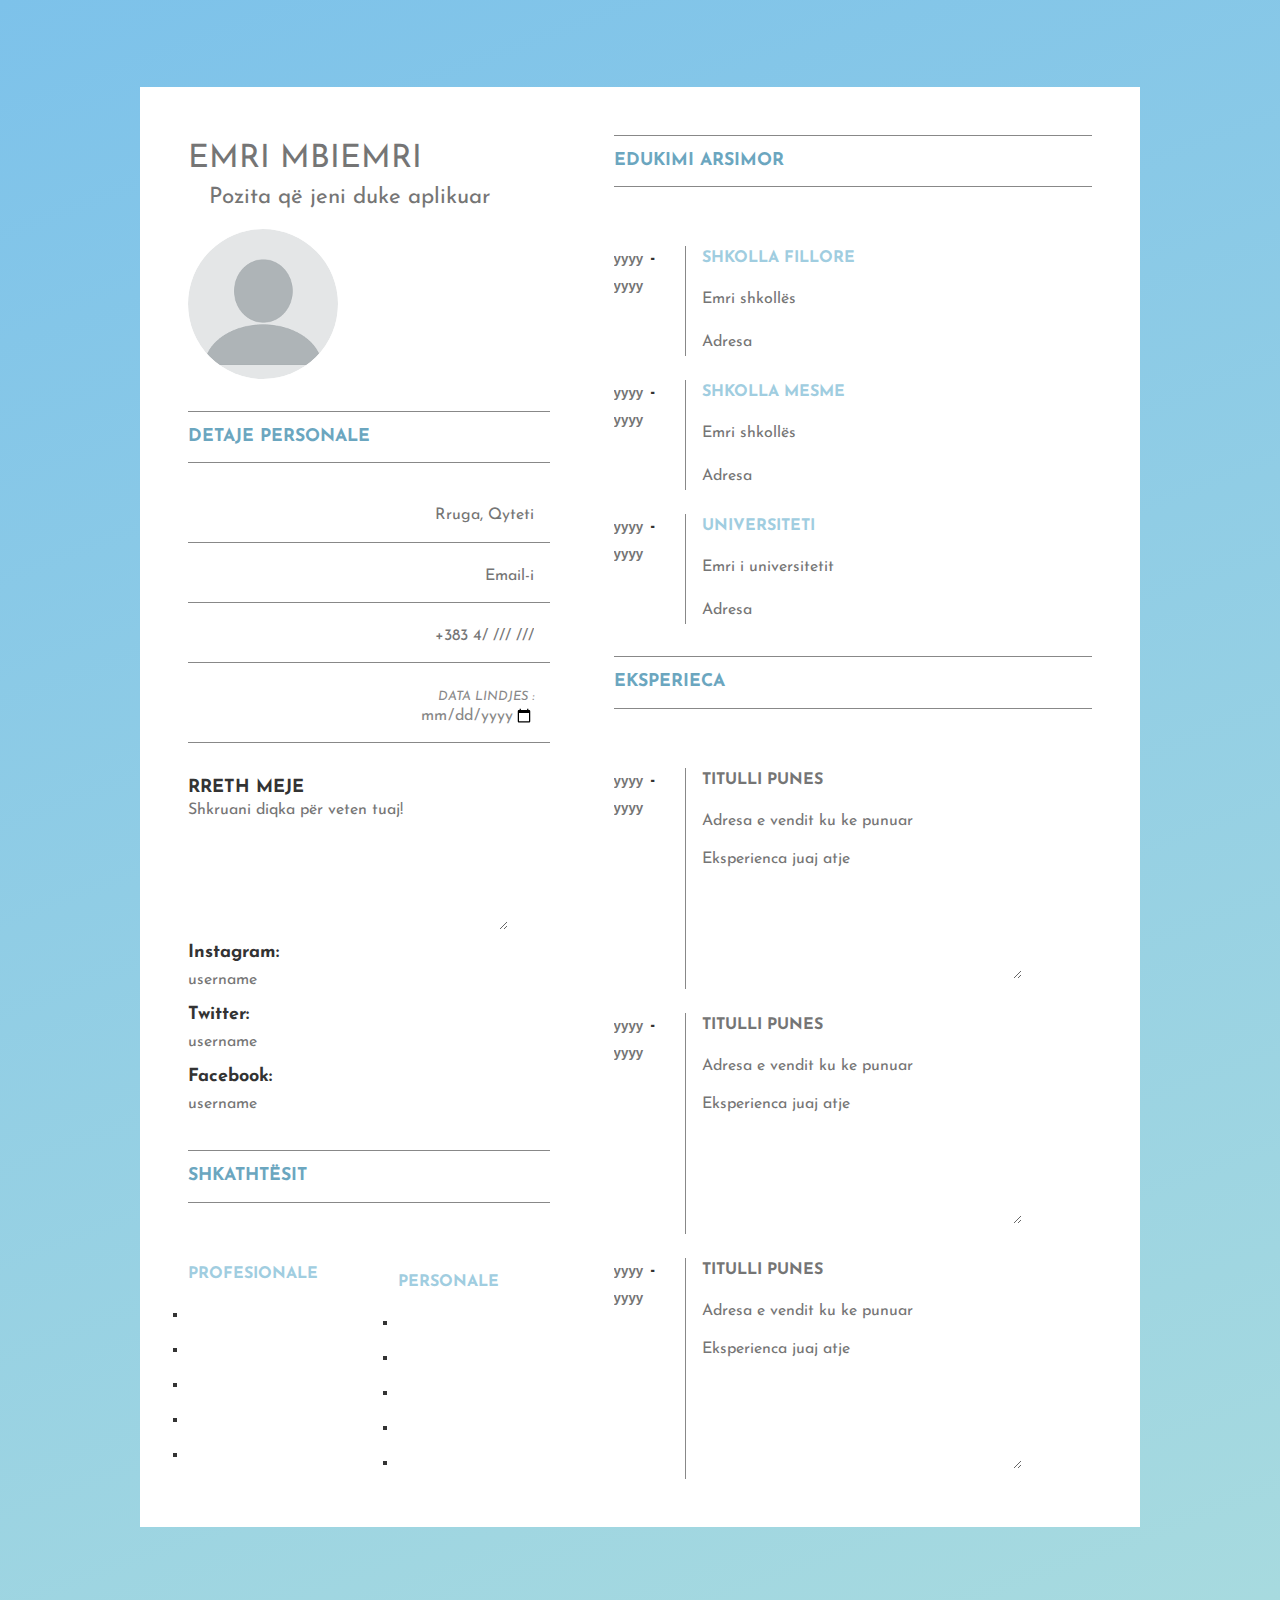
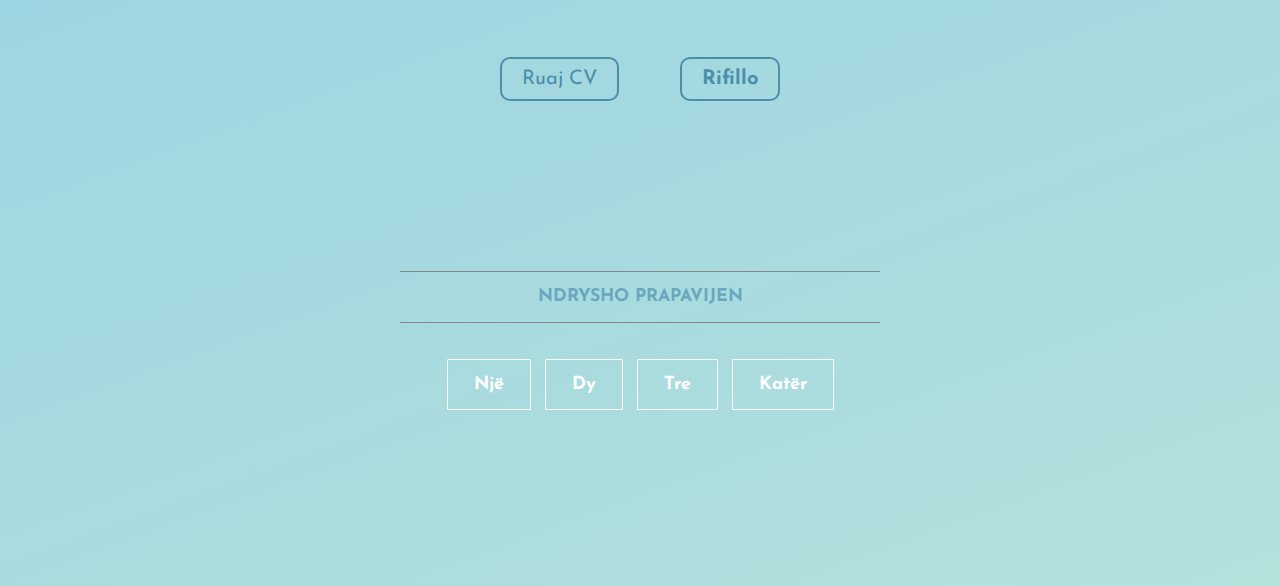
<file: cv.html>
<!DOCTYPE html>
<html>
<head>
	<title>Cv</title>
	<link rel="stylesheet" type="text/css" href="style-c.css" alt="">
<link href="https://fonts.googleapis.com/css2?family=Josefin+Sans:ital,wght@0,100;0,200;0,300;0,400;0,500;0,600;0,700;1,100;1,200;1,300;1,400;1,500;1,600;1,700&display=swap" rel="stylesheet">
<link rel="stylesheet" type="text/js" href="forms.js">
	
	
	<style type="text/css">
</style>
	
	
	</head>
<body>
	
	
<div style="height: 55px;"></div>
	
	
	<form id="form-user">
	<div class="resume">
		<div class="column">
			<section class="profile"><h1><input type="text" name="name" placeholder="Emri Mbiemri" style=" font-size: 2rem;
	text-transform: uppercase; border: none;  font-family: Josefin Sans;"> 
<p><em><input  type="name" placeholder="Pozita që jeni duke aplikuar" class="detajet" style="font-size: 1.4rem;"></em></p>
<script src="https://ajax.googleapis.com/ajax/libs/jquery/2.1.1/jquery.min.js"></script>
<div id="profile-container">
   <image id="profileImage" src="fotoo.png" />
</div>
<input id="imageUpload" type="file" 
       name="profile_photo" placeholder="Photo" required="" capture>

<script type="text/javascript">
  $("#profileImage").click(function(e) {
    $("#imageUpload").click();
});

function fasterPreview( uploader ) {
    if ( uploader.files && uploader.files[0] ){
          $('#profileImage').attr('src', 
             window.URL.createObjectURL(uploader.files[0]) );
    }
}

$("#imageUpload").change(function(){
    fasterPreview( this );
});
</script>
				
</section>
<section class="contact">
	<h2>Detaje personale</h2><br>
	<address>
	<ul>
	<li><input type="name" placeholder="Rruga, Qyteti" class="detajet" style=" text-align: right;"></li>
	<li> <a ><input type="name" placeholder="Email-i" class="detajet" style=" text-align: right;"></a></li>
	<li><a ><input type="tel" placeholder="+383 4/ /// ///" class="detajet" style=" text-align: right;"></a></li>
	<li>Data lindjes : <input type="date"  class="detajet" placeholder="dd/mm/yyyy"style=" text-align: right;"></li>
		</address>
	</ul>
</section>
<section class="objectives">
	<b>RRETH MEJE<b><br>
	<p><textarea rows="8" cols="50" maxlength="190" class="detajet" placeholder="Shkruani diqka për veten tuaj!"></textarea> </p>
</section>
<section class="socials">
	<ul>
		<li>Instagram:  <input type="name" placeholder="username" class="detajet" ></li>
		<li>Twitter:    <input type="name" placeholder="username" class="detajet" ></li>
		<li>Facebook:   <input type="name" placeholder="username" class="detajet" ></li>
	</ul>
</section>
<section class="skills">
	<h2>Shkathtësit</h2> <br>
	<ul> <li><h3>Profesionale</h3>
<ul>
	<li style="list-style: square;"><input type="name" class="detajet1"></li>
	<li style="list-style: square;"><input type="name" class="detajet1"></li>
	<li style="list-style: square;"><input type="name" class="detajet1"></li>
	<li style="list-style: square;"><input type="name" class="detajet1"></li>
	<li style="list-style: square;"><input type="name" class="detajet1"></li>
</ul>
	</li>

        <li><h3>Personale</h3>
        <ul>
        	
        <li style="list-style: square;"><input type="name" class="detajet1"></li>
	<li style="list-style: square;"><input type="name" class="detajet1"></li>
	<li style="list-style: square;"><input type="name" class="detajet1"></li>
	<li style="list-style: square;"><input type="name" class="detajet1"></li>
	<li style="list-style: square;"><input type="name" class="detajet1"></li>
        </ul>
        </li>   
	</ul>
</section>
		</div>
		<div class="column">
			<section class="education">
	<h2>Edukimi Arsimor</h2><br>
	<ul class="timeLine">
		<li class="event"> 
			<span class="duration"><input type="name" maxlength="4" placeholder="yyyy" class="years"> - <input type="name" maxlength="4" placeholder="yyyy" class="years"></span>
			<div class="content">
				<h3>Shkolla Fillore</h3>
<p><em><input type="name" placeholder="Emri shkollës"class="detajett" ></em></p>
<p><input type="name" placeholder="Adresa"class="detajett" ></p>
			</div>
		</li>
		<li class="event"> 
<span class="duration"><input type="name" maxlength="4" placeholder="yyyy" class="years"> - <input type="name" maxlength="4" placeholder="yyyy" class="years"></span>
			<div class="content">
<h3>Shkolla mesme</h3>
<p><em><input type="name" placeholder="Emri shkollës"class="detajett" ></em></p>
<p><input type="name" placeholder="Adresa"class="detajett" ></p>
</div>
		</li>
			<li class="event"> 
<span class="duration"><input type="name" maxlength="4" placeholder="yyyy" class="years"> - <input type="name" maxlength="4" placeholder="yyyy" class="years"></span>
			<div class="content">
<h3>Universiteti</h3>
<p><em><input type="name" placeholder="Emri i universitetit"class="detajett" ></em></p>
<p><input type="name" placeholder="Adresa"class="detajett" ></p> 
</div>
		</li>

	</ul>
</section>
<section class="Experience"><h2>Eksperieca</h2><br>
	<ul class="timeLine">
		<li class="event">
			<span class="duration"><input type="name" maxlength="4" placeholder="yyyy" class="years"> - <input type="name" maxlength="4" placeholder="yyyy" class="years"></span>
			<div class="content">
			<h3><input type="name" placeholder="Titulli punës" class="detajet2"> </h3>
			<p><input type="name" placeholder="Adresa e vendit ku ke punuar"class="detajet1" style="width: 20rem;"></p>
			<p><textarea class="detajet" rows="8" cols="50" maxlength="190" placeholder="Eksperienca juaj atje"></textarea></p>
		</div>
		</li>
	<li class="event">
			<span class="duration"><input type="name" maxlength="4" placeholder="yyyy" class="years"> - <input type="name" maxlength="4" placeholder="yyyy" class="years"></span>
			<div class="content">
			<h3><input type="name" placeholder="Titulli punës" class="detajet2" > </h3>
			<p><input type="name" placeholder="Adresa e vendit ku ke punuar"class="detajet1" style="width: 20rem;"></p>
			<p><textarea class="detajet" rows="8" cols="50" maxlength="190" placeholder="Eksperienca juaj atje"></textarea></p>
		</div>
		</li>
	<li class="event">
			<span class="duration"><input type="name" maxlength="4" placeholder="yyyy" class="years"> - <input type="name" maxlength="4" placeholder="yyyy" class="years"></span>
			<div class="content">
			<h3><input type="name" placeholder="Titulli punës" class="detajet2" > </h3>
			<p><input type="name" placeholder="Adresa e vendit ku ke punuar"class="detajet1" style="width: 20rem;"></p>
			<p><textarea class="detajet" rows="8" cols="50" maxlength="190" placeholder="Eksperienca juaj atje"></textarea></p>
		</div>
		</li>
	</ul>
</section>
		</div>
	</div>
<div class="container">
  <div class="formmm-box"><button class="btn btn1">Ruaj CV</button>
 </div>
 <script >
     var btn = document.querySelector("button");
     btn.onclick =() => {
      window.print();
     }
   </script>
 <div class="form-box"  style="text-align: right;">
 <button class="btn btn1"type="reset"><b>Rifillo<b></button>
 </div></div>
</form>
<div id="container">
    <h2>Ndrysho prapavijen</h2>
  <div class="buttons">
    <ul class="icons">
      <li class="one"><a href="#">Një</a></li>
      <li class="two"><a href="#">Dy</a></li>
      <li class="three"><a href="#">Tre</a></li>
      <li class="four"><a href="#">Katër</a></li>
    </ul>

  </div></div>
<script >
	 $(document).ready(function() {
  $("li.one").click(function() {
    $("body").removeClass().toggleClass("bg1");
  });
  $("li.two").click(function() {
    $("body").removeClass().toggleClass("bg2");
  });
  $("li.three").click(function() {
     $("body").removeClass().toggleClass("bg3");
  });
  $("li.four").click(function() {
     $("body").removeClass().toggleClass("bg4");
  });
  
});
</script>
</body>
</html>
</file>
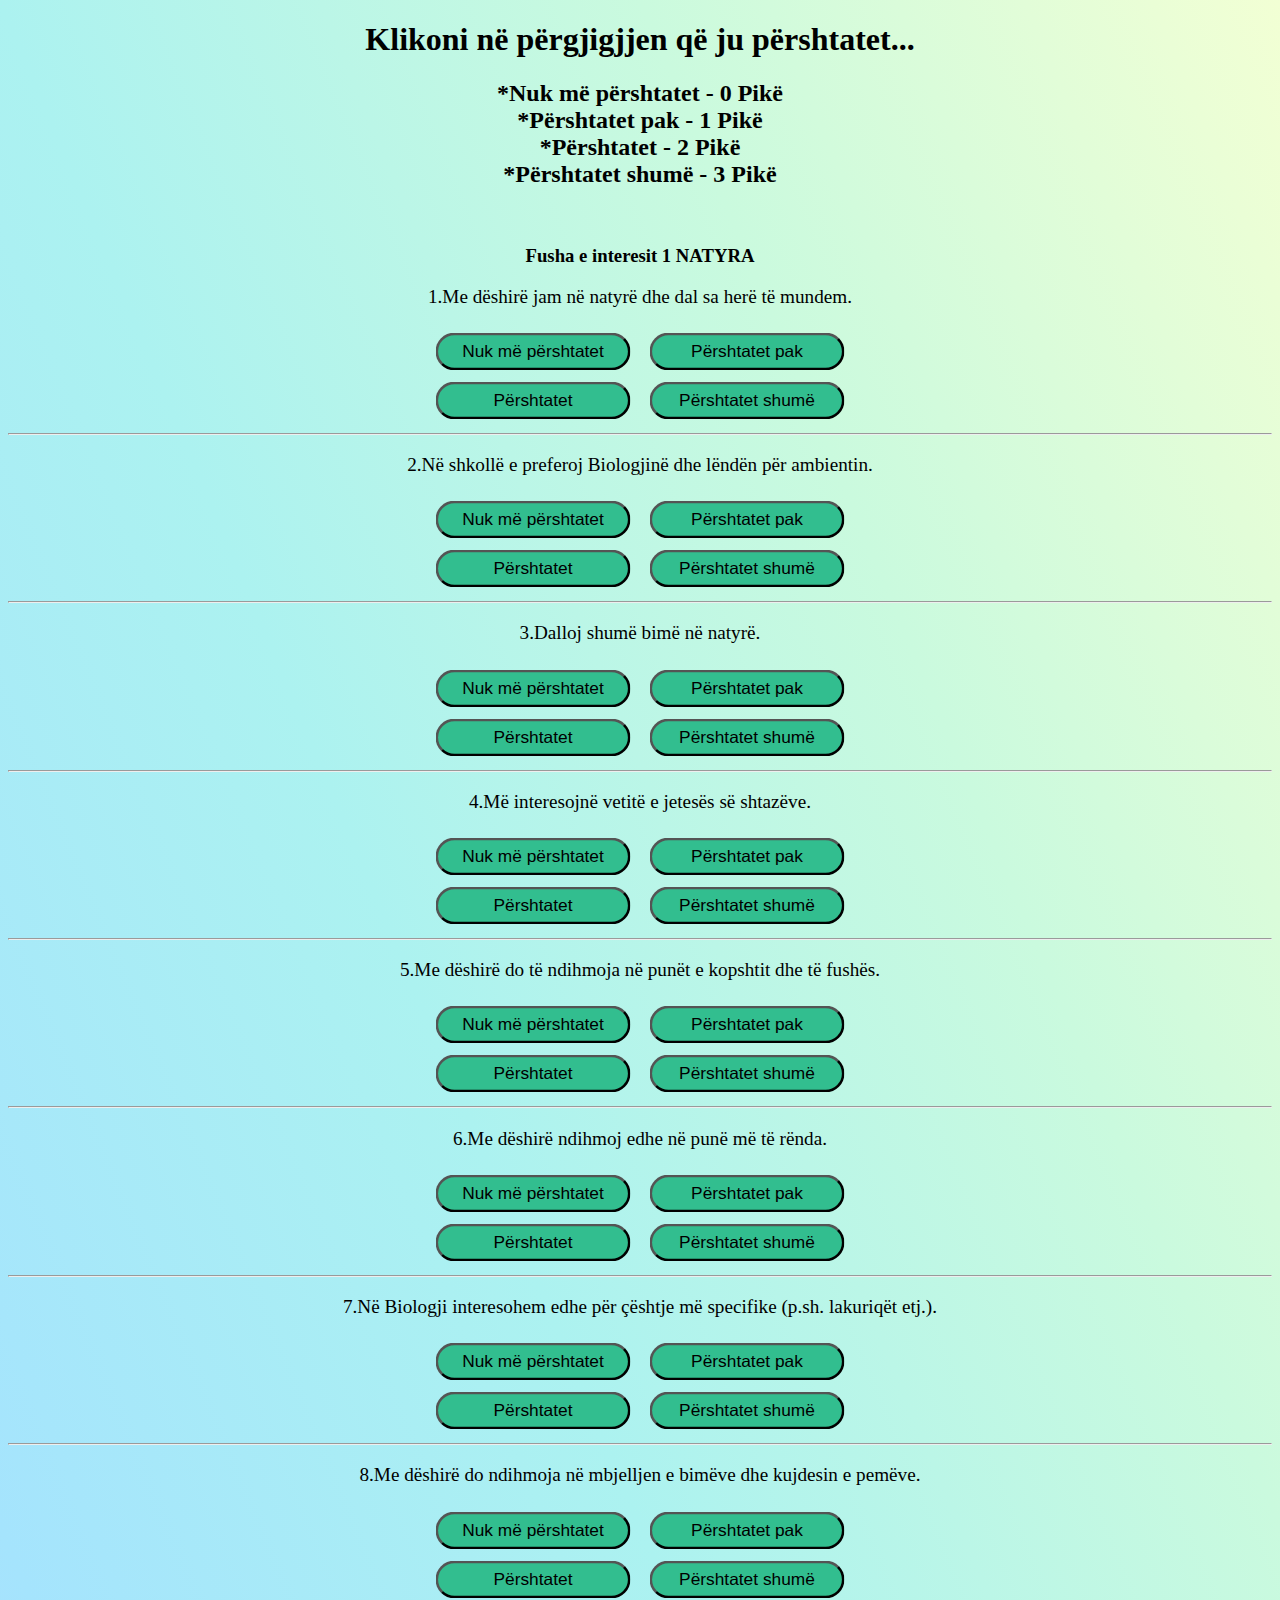
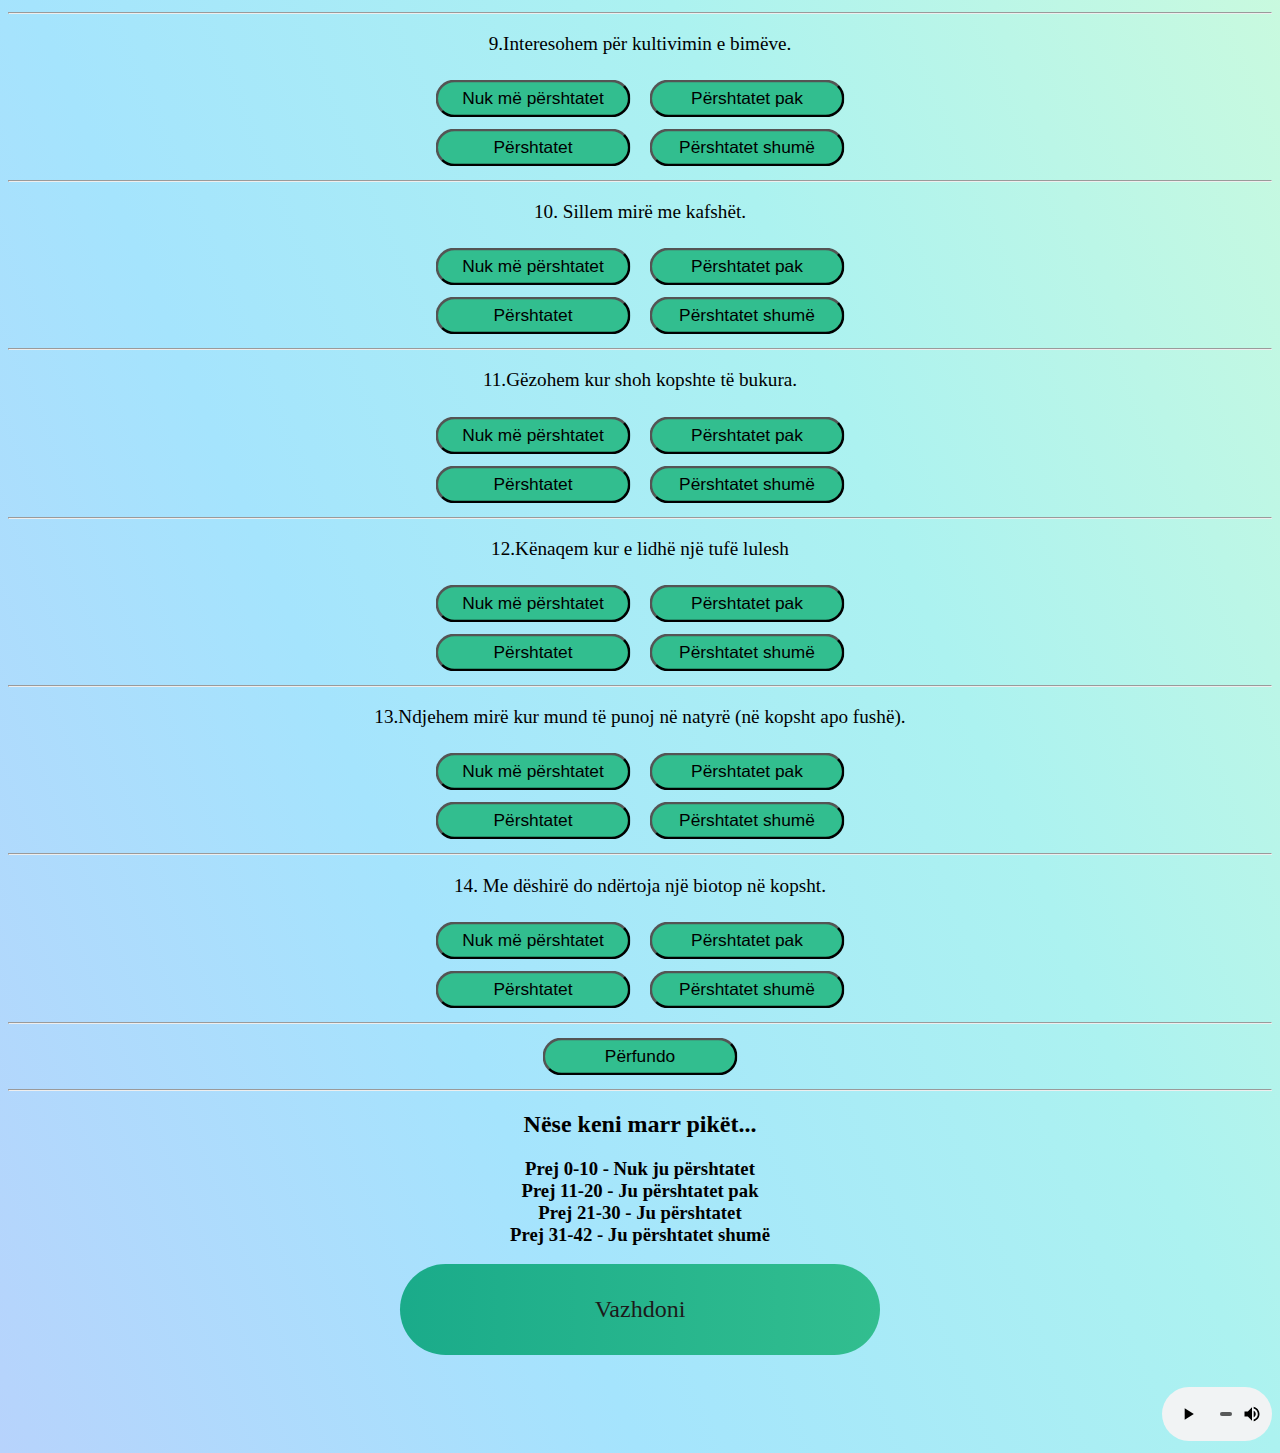
<file: game.html>
<!DOCTYPE html>
<html lang="en">

<head>
    <meta charset="UTF-8">
    <meta name="viewport" content="width=device-width, initial-scale=1.0">
    <title>Game</title>
    <link rel="stylesheet" href="game.css">
</head>
<body>

    <div class="container">
        <h1 class="header-one">Klikoni në përgjigjjen që ju përshtatet... </h1>
          <h2 class="header-two" >   
            *Nuk më përshtatet - 0 Pikë<br>
            *Përshtatet pak - 1 Pikë<br>
            *Përshtatet - 2 Pikë<br>
            *Përshtatet shumë - 3 Pikë
        </h2>
        <br>
        <h3 class="header-three">Fusha e interesit 1 NATYRA</h3>

        <div id="question-1">
            <p style="font-size:larger;">1.Me dëshirë jam në natyrë dhe dal sa herë të mundem. </p>
            <form id="form-question-1">
                <button id="first-choice-1" data-points="0" onclick="addPoints('first-choice-1'); disableButtons('first')">Nuk më përshtatet</button>  
                <button id="first-choice-2" data-points="1" onclick="addPoints('first-choice-2'); disableButtons('first')">Përshtatet pak</button>
                <br>
                <button id="first-choice-3" data-points="2" onclick="addPoints('first-choice-3'); disableButtons('first')">Përshtatet</button>
                <button id="first-choice-4" data-points="3" onclick="addPoints('first-choice-4'); disableButtons('first')">Përshtatet shumë</button>
            </form>
        </div>

        <hr>

        <div id="question-2">
            <p style="font-size:larger;">2.Në shkollë e preferoj Biologjinë dhe lëndën për ambientin.</p>
            <form id="form-question-2">
                <button id="second-choice-1" data-points="0" onclick="addPoints('first-choice-1'); disableButtons('second')">Nuk më përshtatet</button>  
                <button id="second-choice-2" data-points="1" onclick="addPoints('second-choice-2'); disableButtons('second')">Përshtatet pak</button>
                <br>
                <button id="second-choice-3" data-points="2" onclick="addPoints('second-choice-3'); disableButtons('second')">Përshtatet</button>
                <button id="second-choice-4" data-points="3" onclick="addPoints('second-choice-4'); disableButtons('second')">Përshtatet shumë</button>   
            </form>
        </div>

        <hr>

        <div id="question-3">
            <p style="font-size:larger;">3.Dalloj shumë bimë në natyrë.</p>
            <form id="form-question-3">
                <button id="third-choice-1" data-points="0" onclick="addPoints('third-choice-1'); disableButtons('third')">Nuk më përshtatet</button>
                <button id="third-choice-2" data-points="1" onclick="addPoints('third-choice-2'); disableButtons('third')">Përshtatet pak</button>
                <br>
                <button id="third-choice-3" data-points="2" onclick="addPoints('third-choice-3'); disableButtons('third')">Përshtatet</button>
                <button id="third-choice-4" data-points="3" onclick="addPoints('third-choice-4'); disableButtons('third')">Përshtatet shumë</button>
            </form>
        </div>

        <hr>

        <div id="question-4">
            <p style="font-size:larger;">4.Më interesojnë vetitë e jetesës së shtazëve. </p>
            <form id="form-question-4">
                <button id="fourth-choice-1" data-points="0" onclick="addPoints('fourth-choice-1'); disableButtons('fourth')">Nuk më përshtatet</button>
                <button id="fourth-choice-2"data-points="1" onclick="addPoints('fourth-choice-2'); disableButtons('fourth')">Përshtatet pak</button>
                <br>
                <button id="fourth-choice-3"data-points="2" onclick="addPoints('fourth-choice-3'); disableButtons('fourth')">Përshtatet</button>
                <button id="fourth-choice-4"data-points="3" onclick="addPoints('fourth-choice-4'); disableButtons('fourth')">Përshtatet shumë</button>
            </form>
        </div>

        <hr>

        <div id="question-3">
            <p style="font-size:larger;">5.Me dëshirë do të ndihmoja në punët e kopshtit dhe të fushës. </p>
            <form id="form-question-3">
                <button id="fifth-choice-1"data-points="0" onclick="addPoints('fifth-choice-1'); disableButtons('fifth')">Nuk më përshtatet</button>
                <button id="fifth-choice-2"data-points="1" onclick="addPoints('fifth-choice-2'); disableButtons('fifth')">Përshtatet pak</button>
                <br>
                <button id="fifth-choice-3"data-points="2" onclick="addPoints('fifth-choice-3'); disableButtons('fifth')">Përshtatet</button>
                <button id="fifth-choice-4"data-points="3" onclick="addPoints('fifth-choice-4'); disableButtons('fifth')">Përshtatet shumë</button>
            </form>
        </div>

        <hr>

        <div id="question-3">
            <p style="font-size:larger;">6.Me dëshirë ndihmoj edhe në punë më të rënda.</p>
            <form id="form-question-3">
                <button id="sixth-choice-1"data-points="0" onclick="addPoints('sixth-choice-1'); disableButtons('sixth')">Nuk më përshtatet</button>
                <button id="sixth-choice-2"data-points="1" onclick="addPoints('sixth-choice-2'); disableButtons('sixth')">Përshtatet pak</button>
                <br>
                <button id="sixth-choice-3"data-points="2" onclick="addPoints('sixth-choice-3'); disableButtons('sixth')">Përshtatet</button>
                <button id="sixth-choice-4"data-points="3" onclick="addPoints('sixth-choice-4'); disableButtons('sixth')">Përshtatet shumë</button>
            </form>
        </div>

        <hr>

        <div id="question-3">
            <p style="font-size:larger;">7.Në Biologji interesohem edhe për çështje më specifike (p.sh. lakuriqët etj.). </p>
            <form id="form-question-3">
                <button id="seventh-choice-1"data-points="0" onclick="addPoints('seventh-choice-1'); disableButtons('seventh')">Nuk më përshtatet</button>
                <button id="seventh-choice-2"data-points="1" onclick="addPoints('seventh-choice-2'); disableButtons('seventh')">Përshtatet pak</button>
                <br>
                <button id="seventh-choice-3"data-points="2" onclick="addPoints('seventh-choice-3'); disableButtons('seventh')">Përshtatet</button>
                <button id="seventh-choice-4"data-points="3" onclick="addPoints('seventh-choice-4'); disableButtons('seventh')">Përshtatet shumë</button>
            </form>
        </div>

        <hr>

        <div id="question-3">
            <p style="font-size:larger;">8.Me dëshirë do ndihmoja në mbjelljen e bimëve dhe kujdesin e pemëve.</p>
            <form id="form-question-3">
                <button id="eighth-choice-1"data-points="0" onclick="addPoints('eighth-choice-1'); disableButtons('eighth')">Nuk më përshtatet</button>
                <button id="eighth-choice-2"data-points="1" onclick="addPoints('eighth-choice-2'); disableButtons('eighth')">Përshtatet pak</button>
                <br>
                <button id="eighth-choice-3"data-points="2" onclick="addPoints('eighth-choice-3'); disableButtons('eighth')">Përshtatet</button>
                <button id="eighth-choice-4"data-points="3" onclick="addPoints('eighth-choice-4'); disableButtons('eighth')">Përshtatet shumë</button>
            </form>
        </div>

        <hr>

        <div id="question-3">
            <p style="font-size:larger;">9.Interesohem për kultivimin e bimëve.</p>
            <form id="form-question-3">
                <button id="ninth-choice-1"data-points="0" onclick="addPoints('ninth-choice-1'); disableButtons('ninth')">Nuk më përshtatet</button>
                <button id="ninth-choice-2"data-points="1" onclick="addPoints('ninth-choice-2'); disableButtons('ninth')">Përshtatet pak</button>
                <br>
                <button id="ninth-choice-3"data-points="2" onclick="addPoints('ninth-choice-3'); disableButtons('ninth')">Përshtatet</button>
                <button id="ninth-choice-4"data-points="3" onclick="addPoints('ninth-choice-4'); disableButtons('ninth')">Përshtatet shumë</button>
            </form>
        </div>

        <hr>

        <div id="question-3">
            <p style="font-size:larger;">10. Sillem mirë me kafshët.</p>
            <form id="form-question-3">
                <button id="tenth-choice-1"data-points="0" onclick="addPoints('tenth-choice-1'); disableButtons('tenth')">Nuk më përshtatet</button>
                <button id="tenth-choice-2"data-points="1" onclick="addPoints('tenth-choice-2'); disableButtons('tenth')">Përshtatet pak</button>
                <br>
                <button id="tenth-choice-3"data-points="2" onclick="addPoints('tenth-choice-3'); disableButtons('tenth')">Përshtatet</button>
                <button id="tenth-choice-4"data-points="3" onclick="addPoints('tenth-choice-4'); disableButtons('tenth')">Përshtatet shumë </button>
            </form>
        </div>

        <hr>

        <div id="question-3">
            <p style="font-size:larger;">11.Gëzohem kur shoh kopshte të bukura.</p>
            <form id="form-question-3">
                <button id="eleventh-choice-1"data-points="0" onclick="addPoints('eleventh-choice-1'); disableButtons('eleventh')">Nuk më përshtatet</button>
                <button id="eleventh-choice-2"data-points="1" onclick="addPoints('eleventh-choice-2'); disableButtons('eleventh')">Përshtatet pak</button>
                <br>
                <button id="eleventh-choice-3"data-points="2" onclick="addPoints('eleventh-choice-3'); disableButtons('eleventh')">Përshtatet</button>
                <button id="eleventh-choice-4"data-points="3" onclick="addPoints('eleventh-choice-4'); disableButtons('eleventh')">Përshtatet shumë</button>
            </form>
        </div>

        <hr>

        <div id="question-3">
            <p style="font-size:larger;">12.Kënaqem kur e lidhë një tufë lulesh </p>
            <form id="form-question-3">
                <button id="twelfth-choice-1"data-points="0" onclick="addPoints('twelfth-choice-1'); disableButtons('twelfth')">Nuk më përshtatet</button>
                <button id="twelfth-choice-2"data-points="1" onclick="addPoints('twelfth-choice-2'); disableButtons('twelfth')">Përshtatet pak</button>
                <br>
                <button id="twelfth-choice-3"data-points="2" onclick="addPoints('twelfth-choice-3'); disableButtons('twelfth')">Përshtatet</button>
                <button id="twelfth-choice-4"data-points="3" onclick="addPoints('twelfth-choice-4'); disableButtons('twelfth')">Përshtatet shumë</button>
            </form>
        </div>

        <hr>

        <div id="question-3">
            <p style="font-size:larger;">13.Ndjehem mirë kur mund të punoj në natyrë (në kopsht apo fushë).</p>
            <form id="form-question-3">
                <button id="thirteenth-choice-1"data-points="0" onclick="addPoints('thirteenth-choice-1'); disableButtons('thirteenth')">Nuk më përshtatet</button>
                <button id="thirteenth-choice-2"data-points="1" onclick="addPoints('thirteenth-choice-2'); disableButtons('thirteenth')">Përshtatet pak</button>
                <br>
                <button id="thirteenth-choice-3"data-points="2" onclick="addPoints('thirteenth-choice-3'); disableButtons('thirteenth')">Përshtatet</button>
                <button id="thirteenth-choice-4"data-points="3" onclick="addPoints('thirteenth-choice-4'); disableButtons('thirteenth')">Përshtatet shumë</button>
            </form>
        </div>

        <hr>

        <div id="question-3">
            <p style="font-size:larger;">14. Me dëshirë do ndërtoja një biotop në kopsht.</p>
            <form id="form-question-3">
                <button id="fourteenth-choice-1"data-points="0" onclick="addPoints('fourteenth-choice-1'); disableButtons('fourteenth')">Nuk më përshtatet</button>
                <button id="fourteenth-choice-2"data-points="1" onclick="addPoints('fourteenth-choice-2'); disableButtons('fourteenth')">Përshtatet pak</button>
                <br>
                <button id="fourteenth-choice-3"data-points="2" onclick="addPoints('fourteenth-choice-3'); disableButtons('fourteenth')">Përshtatet</button>
                <button id="fourteenth-choice-4"data-points="3" onclick="addPoints('fourteenth-choice-4'); disableButtons('fourteenth')">Përshtatet shumë</button>
            </form>
        </div>

        <hr>
        
        <button id="endButton" onclick="sumPoints()">Përfundo</button>
        
        <div id="displayPoints"></div>

        <hr>

    </div>  
    <div class="container">
        <h2 class="header-two">Nëse keni marr pikët...</h2>
        <h3 class="header-three" >
            Prej 0-10 - Nuk ju përshtatet<br>
            Prej 11-20 - Ju përshtatet pak<br>
            Prej 21-30 - Ju përshtatet <br>
            Prej 31-42 - Ju përshtatet shumë
        </h3>
    </div>
</div>

    
    <div class="contanier">
        <div id=" home" class="flex-column flex-center">
            <a href="game2.html" class="btn">Vazhdoni</a>
        </div>
    </div>

    
      <div class="audio" style="width:110px; margin-left:auto; position:relative;">
    <audio controls autoplay loop style="width:100%;">
      <source src="audio2.mp3">Ky shfletues nuk e mbështet etiketën audio
    </audio>
  </div>

    <script src="game.js"></script>

</body>

</html>
</file>
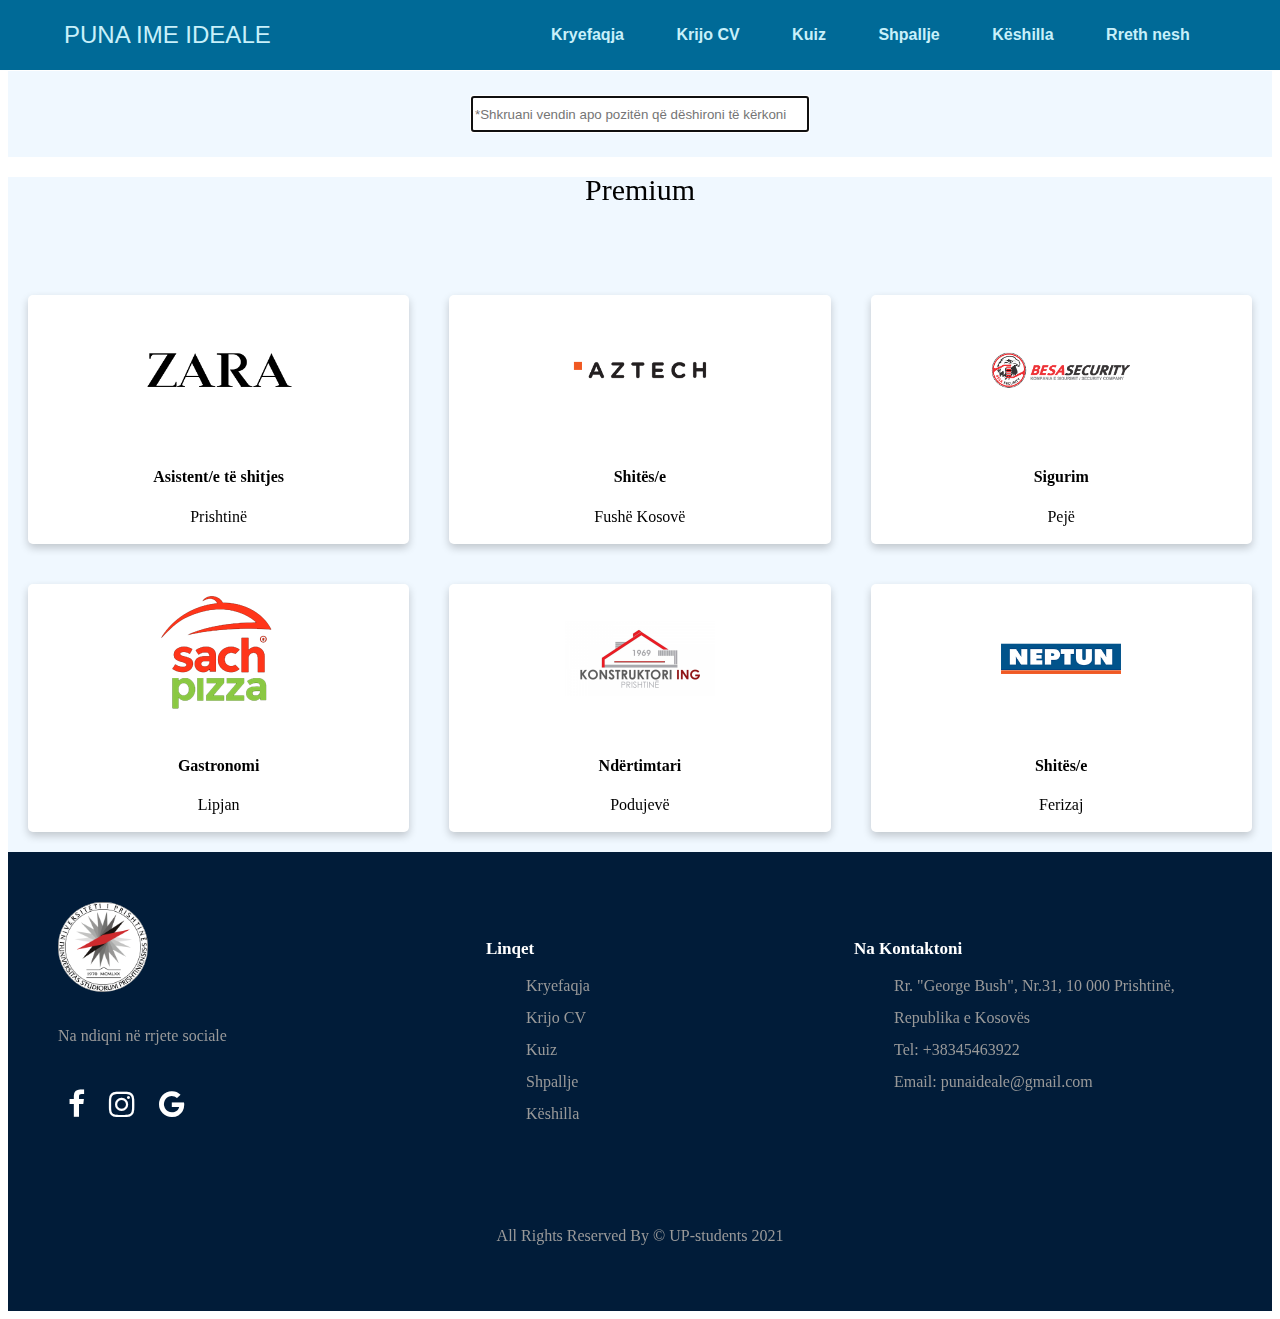
<file: shpalljePune.html>
<!DOCTYPE html>
<html>
	<head>
		<meta charset="utf-8">
		<title>Puna Ime Ideale</title>
		<meta name="viewport" content="width=device-width, initial-scale=1.0">
		<link rel="stylesheet" href="https://cdnjs.cloudflare.com/ajax/libs/font-awesome/4.7.0/css/font-awesome.min.css">
		<link rel="stylesheet" href="stylee.css">
		<link rel="stylesheet" href="https://cdnjs.cloudflare.com/ajax/libs/font-awesome/4.7.0/css/font-awesome.min.css">
		<script src="script.js"></script>
		<style type="text/css">
		    ruby{
		        font-size: 60px;
		    }
		</style>
	</head>

	<body onload="initList()" id="body">

		<header>
		  <nav>
		    <input id="nav-toggle" type="checkbox">
		    <div class="logo">Puna Ime Ideale</div>
		    <ul class="links">
		      <li><a href="index.html">Kryefaqja</a></li>
		      <li><a href="cv.html">Krijo CV</a></li>
		      <li><a href="quiz.html">Kuiz</a></li>
		      <li><a href="shpalljePune.html">Shpallje</a></li>
		      <li><a href="keshilla.html">K&eumlshilla</a></li>
		      <li><a href="index.html#aboutus">Rreth nesh</a></li>
		    </ul>
		    <label for="nav-toggle" class="icon-burger">
		      <div class="line"></div>
		      <div class="line"></div>
		      <div class="line"></div>
		    </label>
		  </nav>
		</header>

		<script>
			const successCallback = (position) => {
				console.log(position);
			};

			const errorCallback = (error) => {
				console.error(error);
			};

			navigator.geolocation.getCurrentPosition(successCallback, errorCallback);
		</script>

		<div class="header">
			<form action="/ShpalljePune.html">
		    	<input type="text" id="Location-Category" onkeyup="search2()" name="Location-Category" style="width: 330px;
    			height: 30px;" placeholder="*Shkruani vendin apo pozitën që dëshironi të kërkoni" autocomplete="of" autofocus>
    		</form>
		</div>
		<div class="body" >
			<ruby>
		    	<rp>(</rp><rt>Premium</rt><rp>)</rp>
		    </ruby>

			<div class="card-container" id="card-container"></div>	
		</div>
		
		<footer class="footer">
		    <div class="footer-left">
		      <img src="images/logo1.png" alt="logo">

		      <p>Na ndiqni n&euml rrjete sociale</p>
		      <br>
		      <div class="socials">
		        <a href="https://www.facebook.com/UniversitetiPrishtines"><i class="fa fa-facebook"></i></a>
		        <a href="https://www.instagram.com/uni.pr/"><i class="fa fa-instagram"></i></a>
		        <a href="https://www.uni-pr.edu/"><i class="fa fa-google"></i></a>
		      </div>
	    	</div>
		    <ul class="footer-right">
			    <li class="features">
				    <h2>Linqet</h2>

			        <ul class="box">
			          <li> <a href="index.html">Kryefaqja</a> </li>
			          <li> <a href="cv.html">Krijo CV</a> </li>
			          <li> <a href="quiz.html">Kuiz</a> </li>
			          <li> <a href="shpalljePune.html">Shpallje</a> </li>
			          <li> <a href="keshilla.html">K&eumlshilla</a> </li>
			        </ul>
		      	</li>

			    <li class="features">
			        <h2>Na Kontaktoni</h2>

			        <ul class="box">
			          <li> <a
			              href="https://www.google.com/maps/place/Universiteti+i+Prishtin%C3%ABs/@42.6484076,21.1665845,19z/data=!3m1!4b1!4m12!1m6!3m5!1s0x13549ec1b5430613:0x76c9353194f18686!2sUniversiteti+i+Prishtin%C3%ABs!8m2!3d42.6484076!4d21.1671317!3m4!1s0x13549ec1b5430613:0x76c9353194f18686!8m2!3d42.6484076!4d21.1671317">Rr.
			              "George Bush", Nr.31, 10 000 Prishtinë, Republika e Kosovës</a></li>
			          <li> <a href="https://contacts.google.com/">Tel: +38345463922</a> </li>
			         <li> <a href="mailto:gentrim.canolli@student.uni-pr.edu">Email: punaideale@gmail.com</a></li>
			        </ul>
			    </li>
	    	</ul>
		    <div class="footer-bottom">
		      <p>All Rights Reserved By &copy; UP-students 2021</p>
		    </div>
	    </footer>	
	</body>
</html>
</file>
<file: style-c.css>
*{
	padding: 0;
	margin: 0;
	box-sizing: border-box;}

html{
     color: #333;
     font-family: "Josefin Sans";
     line-height: 1.5;
}
body{
	padding: 2rem 2.5rem;
}
h1{

	font-size: 2rem;
	text-transform: uppercase;
}
h2{
	font-size: 1.1rem;
	text-transform: uppercase;
	border-top: 1px solid #888;
	border-bottom: 1px solid #888;
	padding: 0.75rem 0;
	margin-bottom: 2rem;
	color: #6BA6BF;
}
h3{
	font-size: 1rem;
	text-transform: uppercase;
	color: #A0CDE0;
	margin-bottom: 1rem;
}
p{
	line-height: 1.5;
}
section + section{
	margin-top: 2rem;
}

li + li {
	margin-top: 0.5rem;
}
a {
	text-decoration: 2rem;
 color: inherit;

}
ul{
	list-style: none;
	color: inherit;
}
.profile{
	color: inherit;
	text-align: center;
}
.profile img{
	border-radius: 9999px;
	width: 15rem;
	height: 15rem;
}
.profile p{
	color: #888;
	margin-bottom: 1rem;
	font-size: 1.25rem;
}
.contact ul{
	margin-top: -2rem;
}

.contact li{

	text-align: right;
	text-transform: uppercase;
	padding: 1rem;
	color: #888;
	border-bottom: 1px solid #888;
     font-size: 0.8rem;
}
.skills > ul{
display:  grid;
grid-template-columns: 1fr 1fr;
grid-gap: 1rem;
}

.timeLine .event + .event{
 padding-top: 1rem;
}
.timeLine .event{

	display: grid;
	grid-template-columns: 5ch 1fr;

}
.timeLine .content{
	border-left: 1px solid #888;
	padding-left: 1rem;
	margin-left: 1rem;
}

.content > h3 + p{
	margin-bottom: 1rem;
 color: #333;
}
.resume{
	display: grid;
	grid-template-columns: 40% 1fr;
	grid-gap: 4rem;
	background-color: white;
    padding: 3rem;
    max-width: 1000px;
    margin: auto;
}
.detajet {
    border: none;
    color: #888;
    font-family: Josefin Sans;
     font-size: 1rem;
     width: 20rem;
}
.detajet1 {
	border: none;
	font-size: 1rem;
  font-family: Josefin Sans;
}
.detajett {
	border: none;
	font-size: 1rem;
  font-family: Josefin Sans;
  width: 20rem;
}
.detajet2 {
     font-size: 1rem;
    text-transform: uppercase;
    color: #A0CDE0;
    font-weight: bold;
    font-family: Josefin Sans;
    border: none;
    width: 20rem;

}
.years{
	border: none;
	width: 1.9rem;
	font-weight: bold;	
}
.container{
	text-align: right;
	display: flex;
	justify-content: space-between;
	width: 25%;
	margin: 40px auto;
	padding-top: 80px;
}
.btn{

	border: 2.3px solid #4B8EAA;
	background: none;
	padding: 10px 20px;
    font-size: 20px;
    font-family: Josefin Sans;
    cursor: pointer;
    margin: 10px;
    transition: 0.8s;
    position: relative;
    overflow: hidden;
    border-radius: 10px;
}
.btn1{
	color: #4B8EAA;

}
.btn1:hover{
color: #fff;
}

.btn::before{
	content: "";
	position: absolute;
	left: 0;
	width: 100%;
	height: 0%;
	background: #4B8EAA;
	z-index: -1;
     transition: 0.8s;
}
.btn1::before{
top: 0;
border-radius: 0 0 50% 50%;
}
.btn1:hover::before{
	height: 180%;
}


#imageUpload
{
    display: none;
}

#profileImage
{
    cursor: pointer;
}

#profile-container {
    width: 150px;
    height: 150px;
    overflow: hidden;
    -webkit-border-radius: 50%;
    -moz-border-radius: 50%;
    -ms-border-radius: 50%;
    -o-border-radius: 50%;
    border-radius: 50%;
}

#profile-container img {
    width: 150px;
    height: 150px;
}

@charset "utf-8";
body {
  
  font-size: 18px;
  background-color: #08AEEA;
  background: linear-gradient(160deg, #7DC2EA 0%, #B3E1DC 100%);
}

#container {
  width: 60%;
  height: 50%;
  margin: 0 auto;
  color: #fff;
  font-weight: bold;
  text-align: center;
  padding: 10%;
}

.buttons { margin: 20px; cursor: pointer; }

.icons li {
  list-style: none;
  display: inline-block;
  min-width: 75px;
  margin: 4px;
  padding: 12px 16px 10px 16px;
  border: 1px solid white;
  border-radius: 1px;
  text-align: center;
  transition: all ease-in-out 0.3s;
}
.icons li a {
  color: white;
  text-decoration: none;
  margin: 10px;
  transition: all ease-in-out 0.3s;
}

input[type=button] { position: absolute; left: -1000px; }

.icons li:hover { background: white; }
.icons li:hover a { color: #31B069; }

.bg1 { 
  background: #7DC2EA;
  background: -webkit-linear-gradient(160deg, #7DC2EA 0%, #B3E1DC 100%);
  background-image: linear-gradient(160deg, #7DC2EA 0%, #B3E1DC 100%);
}
.bg2 {
  background: #F4D03F;
  background: -webkit-linear-gradient(132deg, #F4D03F 0%, #85DAC9 100%);
  background-image: linear-gradient(132deg, #F4D03F 0%, #85DAC9 100%);
 }
.bg3 {
  background-color: #E6B0AA;
  background: -webkit-linear-gradient(19deg, #E6B0AA  0%, #D6DBDF   100%);
  background-image: linear-gradient(19deg, #E6B0AA 0%, #D6DBDF   100%);
}        
.bg4 {
  background: #D7BDE2;  
  background: -webkit-linear-gradient(to right, #D7DBDD, #D7BDE2);  
  background: linear-gradient(to right, #D7DBDD, #D7BDE2);
}
</file>
<file: game.css>
* {
    text-align: center;
    
}
body{
    background-image: linear-gradient(to right top, #b7d3fc, #a5e4fd, #acf2f0, #cafade, #f2ffd4);
}
button, form button {
    width: 150px;
    color: rgb(0, 0, 0);
    border-radius: 80rem;
    margin: 10px 30px;
    padding: 5px 6px;
    background-color: #32be8f;
    transform:scale(1.3) ;
    transform: transform 100ms;
}

.flex-column{
    display: flex;
    flex-direction: column;
    font-size: 1.5rem;

}
.flex-center{
    justify-content: center;
    align-items: center;
}

.btn{
    font: size 2.4rem; 
    border-radius: 100rem;
    padding: 2rem 0;
    width: 30rem;
    text-align: center;
    margin-bottom: 2rem;
    text-decoration: none;
    color:rgb(28,26, 26);
    background: linear-gradient(90deg, #1AAB8A,#32be8f);
    
}
.btn:hover{
    border-radius: 200rem;
    box-shadow: 0 1rem 1.4rem 0 #0d5e50;
    cursor: pointer;
    transition:transform 800ms ;
    transform: scale(1.1);
}
</file>
<file: stylee.css>
.cardWrapper{
    flex: 0 0 33.33%;
    display: flex;
    flex-direction: column;
    box-sizing: border-box;
    padding:20px;
}

@media screen and (max-width: 760px){
  .cardWrapper {
    flex: 0 0 100% !important;
  }
  .header{
    margin-top: 80px;
    display: flex;
    justify-content: center;
  }

}
.header{
    margin-top: 71px;
    background-color: aliceblue;    
    text-align: center;
    padding: 25px;
    display: flex;
    justify-content: center;
    align-items: center;

}

.body{
  margin-top: 20px;
  text-align: center;
  background-color: aliceblue;

}
.image{
    width:165px;
    display: block;
    margin-left: auto;
    margin-right: auto;
}

.card {
    box-shadow: 0 4px 8px 0 rgba(0,0,0,0.2);
    transition: 0.3s;
    flex: 0 0 33.33%;
    border-radius: 5px;
    background-color: white;
    display: flex;
    flex-direction: column;
}



.search-icon{
    width: 20px;
    background: green;
    height: 20px;
    display: flex;
    justify-content: center;
    align-items: center;
    color: white;
    cursor: pointer;
}

.card-container{
    display: flex;
    justify-content: flex-start;
    flex-wrap: wrap;
}

.card:hover {
    background-color: #E0FFFF;
    box-shadow: 0 8px 16px 0 rgba(0,0,0,0.2);
}

.input{
    padding: 1.5%;
    /*margin: 0;*/
    width: 330px;
    height: 30px;
}
.container {
    padding: 2px 16px;
    display: inline-block;
}

img {
    border-radius: 5px 5px 0 0;
}


nav {
  position: fixed;
  z-index: 10;
  left: 0;
  right: 0;
  top: 0;
  font-family: 'Montserrat', sans-serif;
  padding: 0 5%;
  height: 70px;
  background-color: #006A97;
}

nav .logo {
  float: left;
  width: 40%;
  height: 100%;
  display: flex;
  align-items: center;
  font-size: 24px;
  color: rgba(200, 240, 250, 1);
  text-transform: uppercase;
  cursor: pointer;
}

nav .logo:hover {
  color: rgba(82, 156, 238, 1);
  transform: rotateX(20deg);
}

nav .links {
  float: right;
  padding: 0;
  margin: 0;
  width: 60%;
  height: 100%;
  display: flex;
  justify-content: space-around;
  align-items: center;
}

nav .links li {
  list-style: none;
}

nav .links a {
  display: block;
  padding: 1em;
  font-size: 16px;
  font-weight: bold;
  color: rgba(200, 240, 250, 1);
  text-decoration: none;
}

#nav-toggle {
  position: absolute;
  top: -100px;
}

nav .icon-burger {
  display: none;
  position: absolute;
  right: 5%;
  top: 50%;
  cursor: pointer;
  transform: translateY(-50%);
}

nav .icon-burger .line {
  width: 30px;
  height: 5px;
  background-color: #fff;
  margin: 5px;
  border-radius: 3px;
  transition: all .3s ease-in-out;
}

nav .links a:hover {
  color: rgba(82, 156, 238, 1);
  transform: rotateY(20deg);
}

[data-component="slideshow"] .slide {
  display: none;
}

[data-component="slideshow"] .slide.active {
  display: block;
}

@media screen and (max-width: 820px) {
  nav .logo {
    float: none;
    width: auto;
    justify-content: center;
  }

  nav .links {
    float: none;
    position: fixed;
    z-index: 9;
    left: 0;
    right: 0;
    top: 100px;
    bottom: 100%;
    width: auto;
    height: auto;
    flex-direction: column;
    justify-content: space-evenly;
    background-color: rgba(0, 0, 0, .8);
    overflow: hidden;
    box-sizing: border-box;
    transition: all .5s ease-in-out;
  }

  nav .links a {
    font-size: 20px;
  }

  nav :checked~.links {
    top: 70px;
    bottom: 0;
  }

  nav .icon-burger {
    display: block;
  }

  nav :checked~.icon-burger .line:nth-child(1) {
    transform: translateY(10px) rotate(225deg);
  }

  nav :checked~.icon-burger .line:nth-child(3) {
    transform: translateY(-10px) rotate(-225deg);
  }

  nav :checked~.icon-burger .line:nth-child(2) {
    opacity: 0;
  }
}


footer {
  display: -webkit-flex;
  display: -moz-flex;
  display: -ms-flex;
  display: -o-flex;
  display: flex;
  flex-flow: row wrap;
  padding: 50px;
  color: white;
  background-color: #011c39;
}

.footer>* {
  flex: 1 100%;
}

.footer-left {
  margin-right: 1.25em;
  margin-bottom: 2em;
}

.footer-left-img {
  width: 50%;
}

h2 {
  font-weight: 600;
  font-size: 17px;
  margin-bottom: 5px;
  margin-top: 15px;
}

.footer ul {
  line-height: 2em;
}

.footer li {
  list-style: none;
}

.footer a {
  text-decoration: none;
}

.footer-right {
  display: -webkit-flex;
  display: -moz-flex;
  display: -ms-flex;
  display: -o-flex;
  display: flex;
  flex-flow: row wrap;
}

.footer-right>* {
  flex: 1 50%;
  margin-right: 1.25em;
}

.box a {
  color: #999;
}

.footer-bottom {
  text-align: center;
  color: #999;
  padding-top: 50px;
}

.footer-left p {
  padding-right: 20%;
  color: #999;
}

.footer-left img {
  width: 90px;
  height: 90px;
  background: white;
  border-radius: 50px;
  margin-bottom: 15px;
}

.socials i:hover {
  color: rgba(82, 156, 238, 1);
}

.socials a i {
  color: white;
  padding: 10px;
  font-size: 30px;
}

@media screen and (min-width: 600px) {
  .footer-right>* {
    flex: 1
  }

  .footer-left {
    flex: 1 0px;
  }

  .footer-right {
    flex: 2 0px;
  }
}
</file>
